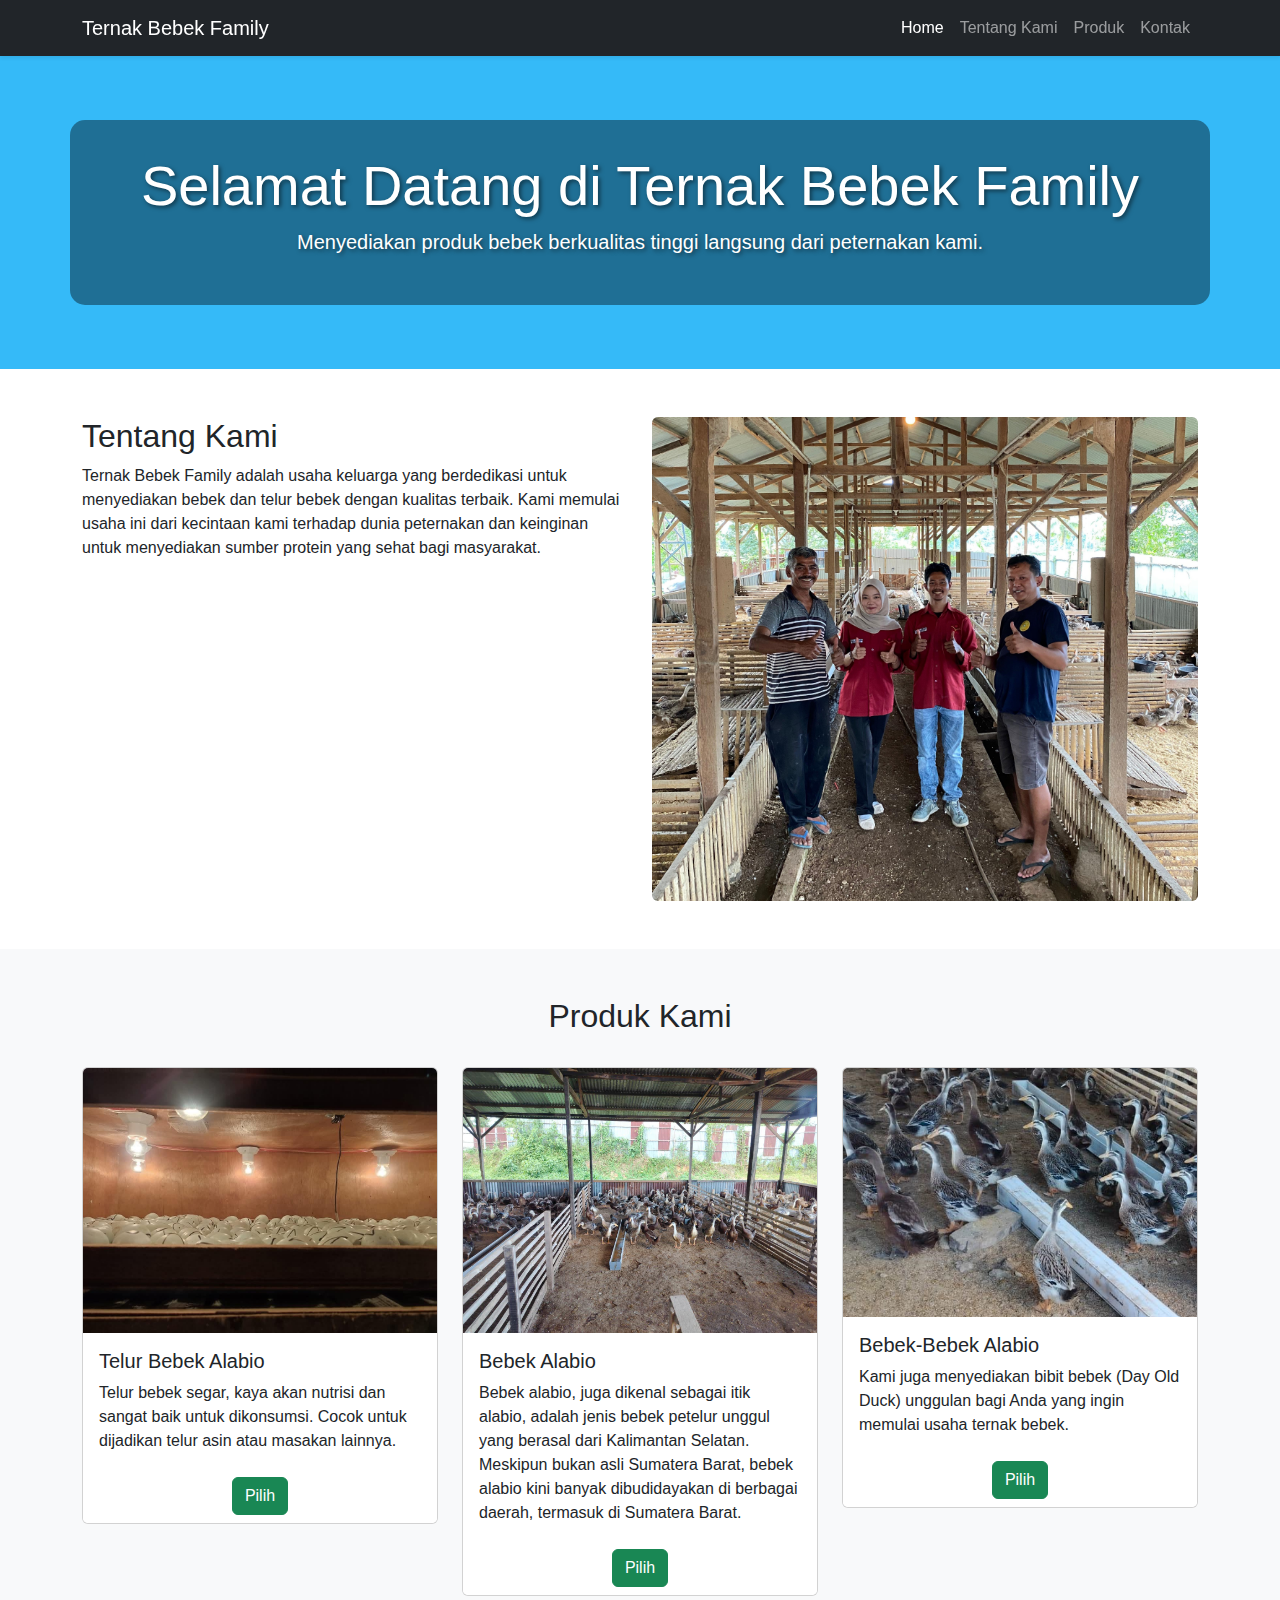
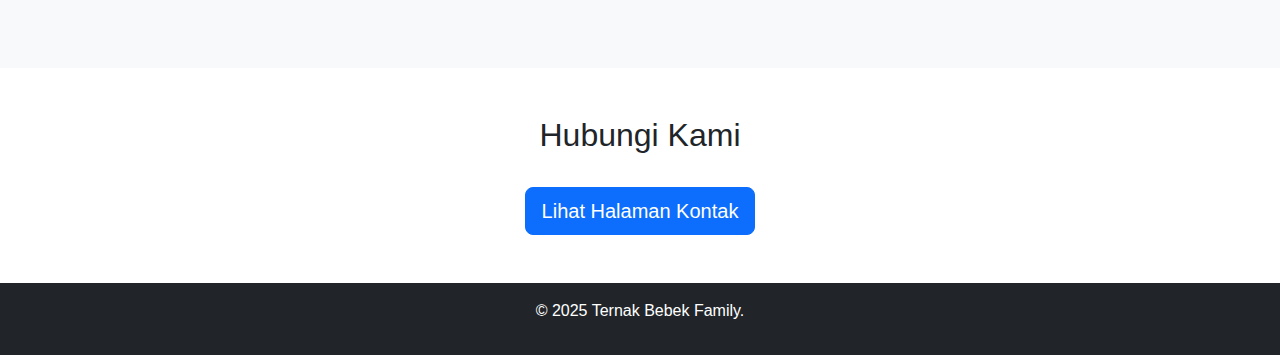
<file: index.html>
<!DOCTYPE html>
<html lang="id">
<head>
    <meta charset="UTF-8">
    <meta name="viewport" content="width=device-width, initial-scale=1.0">
    <title>Ternak Bebek Family</title>
    <link href="https://cdn.jsdelivr.net/npm/bootstrap@5.3.3/dist/css/bootstrap.min.css" rel="stylesheet" integrity="sha384-QWTKZyjpPEjISv5WaRU9OFeRpok6YctnYmDr5pNlyT2bRjXh0JMhjY6hW+ALEwIH" crossorigin="anonymous">
    <link rel="stylesheet" href="style.css">
</head>
<body>

    <!-- Navbar -->
    <nav class="navbar navbar-expand-lg navbar-dark bg-dark shadow-sm fixed-top">
        <div class="container">
            <a class="navbar-brand" href="#">Ternak Bebek Family</a>
            <button class="navbar-toggler" type="button" data-bs-toggle="collapse" data-bs-target="#navbarNav" aria-controls="navbarNav" aria-expanded="false" aria-label="Toggle navigation">
                <span class="navbar-toggler-icon"></span>
            </button>
            <div class="collapse navbar-collapse" id="navbarNav">
                <ul class="navbar-nav ms-auto">
                    <li class="nav-item">
                        <a class="nav-link active" aria-current="page" href="#home">Home</a>
                    </li>
                    <li class="nav-item">
                        <a class="nav-link" href="#about">Tentang Kami</a>
                    </li>
                    <li class="nav-item">
                        <a class="nav-link" href="#products">Produk</a>
                    </li>
                    <li class="nav-item">
                        <a class="nav-link" href="#contact">Kontak</a>
                    </li>
                </ul>
            </div>
        </div>
    </nav>
    <!-- Akhir Navbar -->

    <!-- Hero Section -->
    <section id="home" class="jumbotron text-center">
        <div class="container">
            <h1 class="display-4">Selamat Datang di Ternak Bebek Family</h1>
            <p class="lead">Menyediakan produk bebek berkualitas tinggi langsung dari peternakan kami.</p>
        </div>
    </section>
    <!-- Akhir Hero Section -->

    <!-- About Section -->
    <section id="about" class="py-5">
        <div class="container">
            <div class="row">
                <div class="col-md-6">
                    <h2>Tentang Kami</h2>
                    <p>Ternak Bebek Family adalah usaha keluarga yang berdedikasi untuk menyediakan bebek dan telur bebek dengan kualitas terbaik. Kami memulai usaha ini dari kecintaan kami terhadap dunia peternakan dan keinginan untuk menyediakan sumber protein yang sehat bagi masyarakat.</p>
                    <p>	</p>
                </div>
                <div class="col-md-6">
                    <img src="Perternakan Bebek.jpg" class="img-fluid rounded" alt="Peternakan Bebek">
                </div>
            </div>
        </div>
    </section>
    <!-- Akhir About Section -->

    <!-- Products Section -->
    <section id="products" class="bg-light py-5">
        <div class="container">
            <div class="row text-center">
                <div class="col">
                    <h2>Produk Kami</h2>
                </div>
            </div>
            <div class="row mt-4">
                <div class="col-md-4 mb-4">
                    <div class="card">
                        <img src="telur Bebek.jpg" class="card-img-top" alt="Telur Bebek">
                        <div class="card-body">
                            <h5 class="card-title">Telur Bebek Alabio</h5>
                            <p class="card-text">Telur bebek segar, kaya akan nutrisi dan sangat baik untuk dikonsumsi. Cocok untuk dijadikan telur asin atau masakan lainnya.</p>
                        </div>
                        <div class="card-footer text-center bg-white border-0">
                            <button class="btn btn-success">Pilih</button>
                        </div>
                    </div>
                </div>
                <div class="col-md-4 mb-4">
                    <div class="card">
                        <img src="bebek-alabio.jpg" class="card-img-top" alt="Daging Bebek">
                        <div class="card-body">
                            <h5 class="card-title">Bebek Alabio</h5>
                            <p class="card-text">Bebek alabio, juga dikenal sebagai itik alabio, adalah jenis bebek petelur unggul yang berasal dari Kalimantan Selatan. Meskipun bukan asli Sumatera Barat, bebek alabio kini banyak dibudidayakan di berbagai daerah, termasuk di Sumatera Barat. </p>
                        </div>
                        <div class="card-footer text-center bg-white border-0">
                            <button class="btn btn-success">Pilih</button>
                        </div>
                    </div>
                </div>
                <div class="col-md-4 mb-4">
                    <div class="card">
                        <img src="Bebek-Bebek Alabio.png" class="card-img-top" alt="Bibit Bebek">
                        <div class="card-body">
                            <h5 class="card-title">Bebek-Bebek Alabio</h5>
                            <p class="card-text">Kami juga menyediakan bibit bebek (Day Old Duck) unggulan bagi Anda yang ingin memulai usaha ternak bebek.</p>
                        </div>
                        <div class="card-footer text-center bg-white border-0">
                            <button class="btn btn-success">Pilih</button>
                        </div>
                    </div>
                </div>
            </div>
        </div>
    </section>
    <!-- Akhir Products Section -->

    <!-- Contact Section -->
    <section id="contact" class="py-5">
        <div class="container">
            <div class="row text-center">
                <div class="col">
                    <h2>Hubungi Kami</h2>
                </div>
            </div>
            <div class="row justify-content-center mt-4">
                <div class="col-md-6 text-center">
                    <a href="contact.html" class="btn btn-primary btn-lg">Lihat Halaman Kontak</a>
                </div>
            </div>
        </div>
    </section>
    <!-- Akhir Contact Section -->

    <!-- Footer -->
    <footer class="bg-dark text-white text-center py-3">
        <p>&copy; 2025 Ternak Bebek Family. </p>
    </footer>
    <!-- Akhir Footer -->

    <script src="https://cdn.jsdelivr.net/npm/bootstrap@5.3.3/dist/js/bootstrap.bundle.min.js" integrity="sha384-YvpcrYf0tY3lHB60NNkmXc5s9fDVZLESaAA55NDzOxhy9GkcIdslK1eN7N6jIeHz" crossorigin="anonymous"></script>
</body>
</html>
</file>
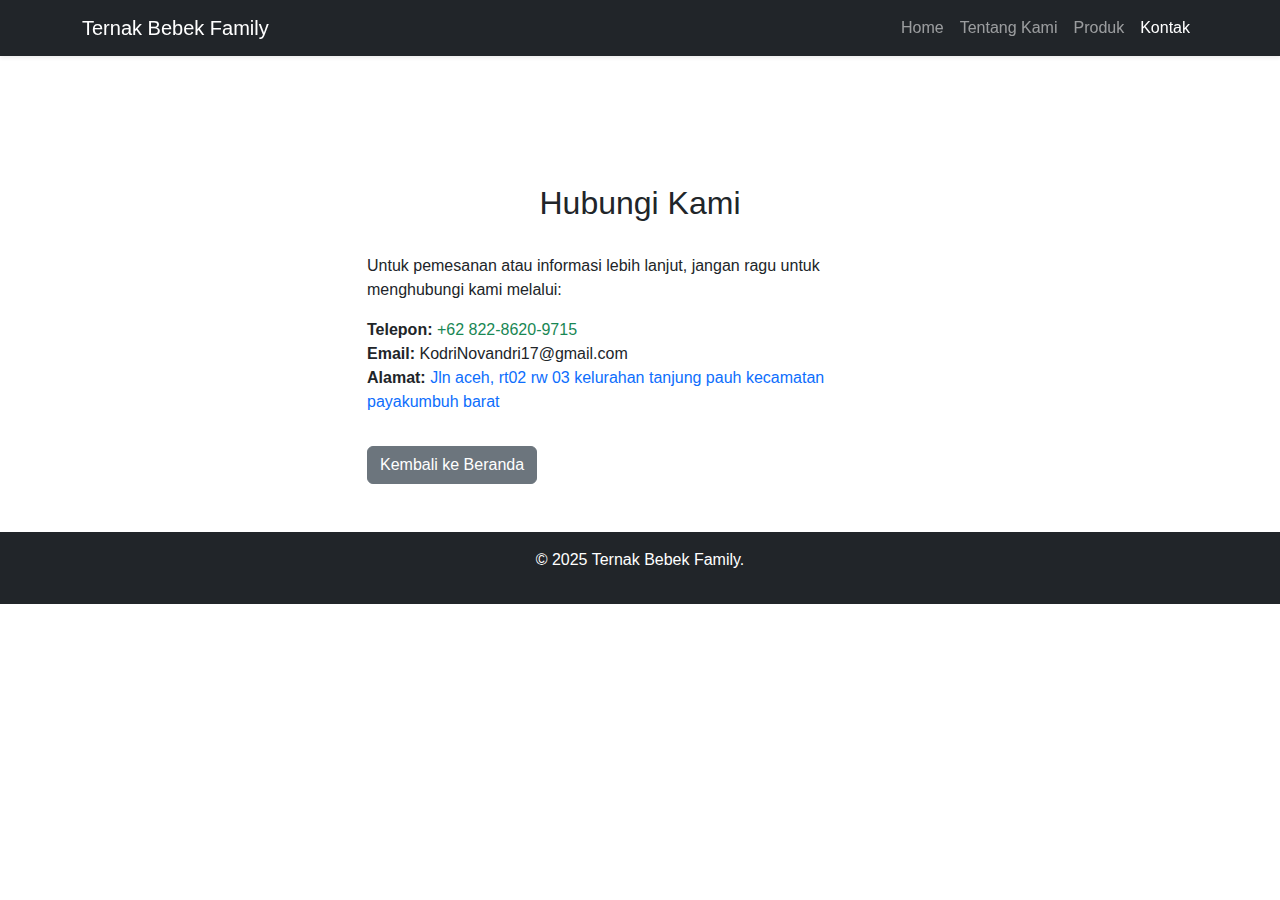
<file: contact.html>
<!DOCTYPE html>
<html lang="id">
<head>
    <meta charset="UTF-8">
    <meta name="viewport" content="width=device-width, initial-scale=1.0">
    <title>Kontak | Ternak Bebek Family</title>
    <link href="https://cdn.jsdelivr.net/npm/bootstrap@5.3.3/dist/css/bootstrap.min.css" rel="stylesheet">
    <link rel="stylesheet" href="style.css">
</head>
<body>
    <!-- Navbar -->
    <nav class="navbar navbar-expand-lg navbar-dark bg-dark shadow-sm fixed-top">
        <div class="container">
            <a class="navbar-brand" href="index.html">Ternak Bebek Family</a>
            <button class="navbar-toggler" type="button" data-bs-toggle="collapse" data-bs-target="#navbarNav" aria-controls="navbarNav" aria-expanded="false" aria-label="Toggle navigation">
                <span class="navbar-toggler-icon"></span>
            </button>
            <div class="collapse navbar-collapse" id="navbarNav">
                <ul class="navbar-nav ms-auto">
                    <li class="nav-item">
                        <a class="nav-link" href="index.html#home">Home</a>
                    </li>
                    <li class="nav-item">
                        <a class="nav-link" href="index.html#about">Tentang Kami</a>
                    </li>
                    <li class="nav-item">
                        <a class="nav-link" href="index.html#products">Produk</a>
                    </li>
                    <li class="nav-item">
                        <a class="nav-link active" aria-current="page" href="#">Kontak</a>
                    </li>
                </ul>
            </div>
        </div>
    </nav>
    <!-- Akhir Navbar -->

    <section class="py-5" style="margin-top: 80px;">
        <div class="container">
            <div class="row text-center">
                <div class="col">
                    <h2>Hubungi Kami</h2>
                </div>
            </div>
            <div class="row justify-content-center mt-4">
                <div class="col-md-6">
                    <p>Untuk pemesanan atau informasi lebih lanjut, jangan ragu untuk menghubungi kami melalui:</p>
                    <ul class="list-unstyled">
                        <li><strong>Telepon:</strong> <a href="https://wa.me/6282286209715" target="_blank" class="text-success text-decoration-none">+62 822-8620-9715</a></li>
                        <li><strong>Email:</strong> KodriNovandri17@gmail.com</li>
                        <li><strong>Alamat:</strong> <a href="https://www.google.com/maps/search/?api=1&query=Jln+aceh,+rt02+rw+03+kelurahan+tanjung+pauh+kecamatan+payakumbuh+barat" target="_blank" class="text-primary text-decoration-none">Jln aceh, rt02 rw 03 kelurahan tanjung pauh kecamatan payakumbuh barat</a></li>
                    </ul>
                    <a href="index.html" class="btn btn-secondary mt-3">Kembali ke Beranda</a>
                </div>
            </div>
        </div>
    </section>

    <!-- Footer -->
    <footer class="bg-dark text-white text-center py-3">
        <p>&copy; 2025 Ternak Bebek Family.</p>
    </footer>
    <!-- Akhir Footer -->

    <script src="https://cdn.jsdelivr.net/npm/bootstrap@5.3.3/dist/js/bootstrap.bundle.min.js"></script>
</body>
</html>
</file>
<file: style.css>
body {
    padding-top: 56px; /* Height of the navbar */
    font-family: 'Segoe UI', Tahoma, Geneva, Verdana, sans-serif;
}

.jumbotron {
    padding: 4rem 2rem;
    margin-bottom: 0;
    background-color: hsl(199, 93%, 59%);
    background-image: url('https://via.placeholder.com/1920x1080.png?text=Latar+Belakang+Peternakan');
    background-size: cover;
    background-position: center;
    color: white;
    text-shadow: 2px 2px 4px rgba(0, 0, 0, 0.5);
}

.jumbotron .container {
    background-color: rgba(0, 0, 0, 0.4);
    padding: 2rem;
    border-radius: 15px;
}

#products .card {
    transition: transform 0.2s;
}

#products .card:hover {
    transform: scale(1.05);
    box-shadow: 0 4px 20px rgba(0,0,0,.12);
}

#contact ul li {
    font-size: 1.1rem;
    margin-bottom: 10px;
}
</file>
